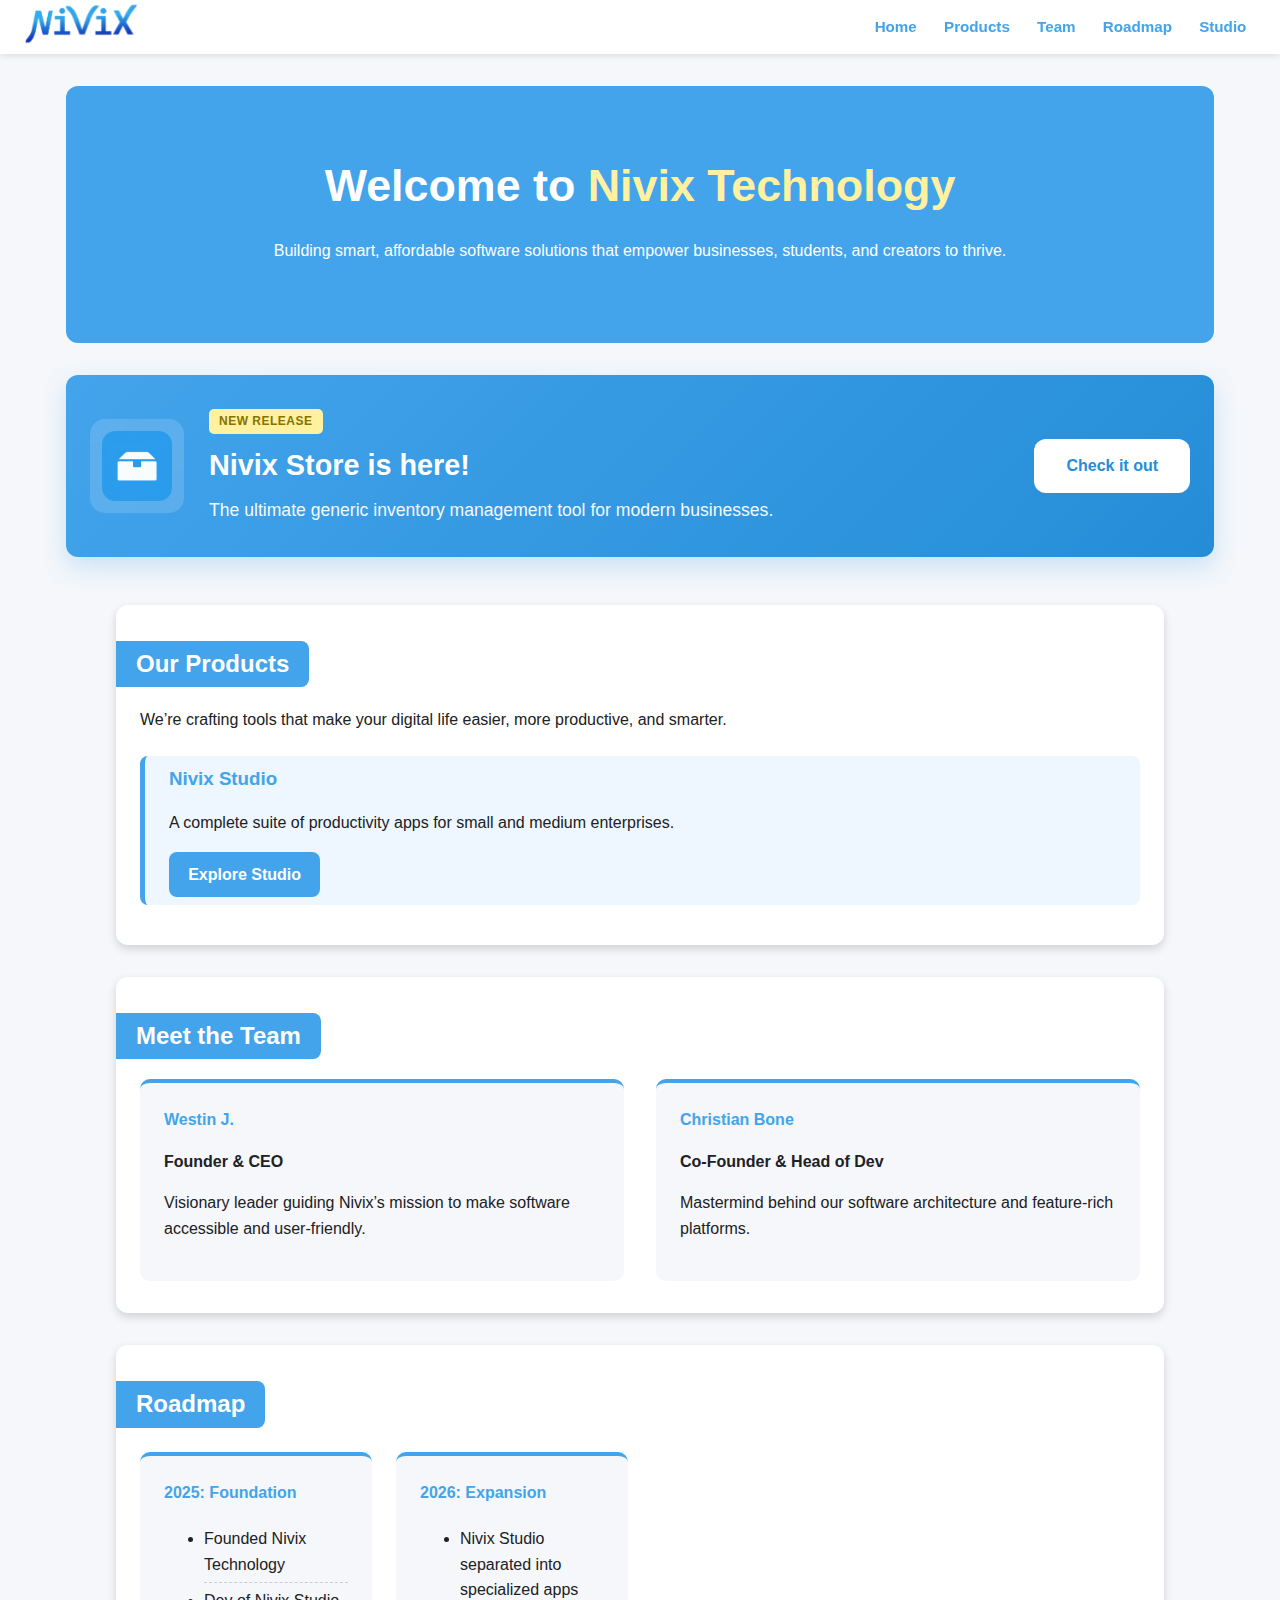
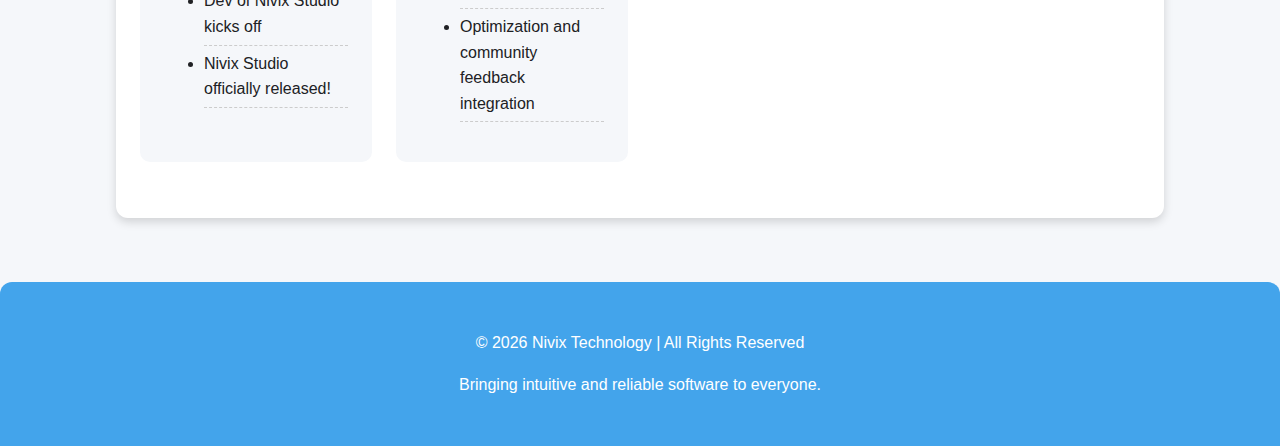
<file: index.html>
<!DOCTYPE html>
<html lang="en-us">
<head>
    <meta charset="UTF-8">
    <meta name="viewport" content="width=device-width, initial-scale=1.0">
    <meta name="description" content="Nivix Technology: Bringing affordable, intuitive, and reliable software to everyone.">
    <title>Nivix Technology</title>
    <link rel="icon" type="image/png" href="img/favicon.png?v=43">
    <link rel="stylesheet" href="src/index.css?v=51">
</head>
<body>
    <header class="header">
        <div class="logo-container">
            <img src="img/logo.png" alt="Nivix Logo" class="logo">
        </div>
        <nav class="nav">
            <a href="#home">Home</a>
            <a href="#products">Products</a>
            <a href="#team">Team</a>
            <a href="#roadmap">Roadmap</a>
            <a href="studio/index.html">Studio</a>
        </nav>
    </header>

    <main>
        <section class="hero" id="home">
            <div class="container">
                <h1>Welcome to <span class="nivixTitle">Nivix Technology</span></h1>
                <p>Building smart, affordable software solutions that empower businesses, students, and creators to thrive.</p>
            </div>
        </section>

        <section class="banner-store">
            <div class="container banner-content">
                <div class="banner-left">
                    <img src="img/apps/store.png" alt="Nivix Store Logo" class="banner-logo">
                    <div class="banner-text">
                        <span class="banner-badge">NEW RELEASE</span>
                        <h2>Nivix Store is here!</h2>
                        <p>The ultimate generic inventory management tool for modern businesses.</p>
                    </div>
                </div>
                <a href="studio/index.html#store" class="btn-banner">Check it out</a>
            </div>
        </section>

        <section id="products" class="section">
            <div class="container">
                <h2>Our Products</h2>
                <p>We’re crafting tools that make your digital life easier, more productive, and smarter.</p>
                
                <div class="info-box">
                    <h3>Nivix Studio</h3>
                    <p>A complete suite of productivity apps for small and medium enterprises.</p>
                    <a href="studio/index.html" class="btn-main">Explore Studio</a>
                </div>
            </div>
        </section>

        <section id="team" class="section">
            <div class="container">
                <h2>Meet the Team</h2>
                <div class="team-grid" style="display: grid; grid-template-columns: repeat(auto-fit, minmax(250px, 1fr)); gap: 2rem;">
                    <div class="team-member roadmap-item">
                        <h4>Westin J.</h4>
                        <p><strong>Founder & CEO</strong></p>
                        <p>Visionary leader guiding Nivix’s mission to make software accessible and user-friendly.</p>
                    </div>
                    <div class="team-member roadmap-item">
                        <h4>Christian Bone</h4>
                        <p><strong>Co-Founder & Head of Dev</strong></p>
                        <p>Mastermind behind our software architecture and feature-rich platforms.</p>
                    </div>
                </div>
            </div>
        </section>

        <section id="roadmap" class="section">
            <div class="container">
                <h2>Roadmap</h2>
                <div class="version-grid"> 
                    <div class="roadmap-item">
                        <h4>2025: Foundation</h4>
                        <ul>
                            <li>Founded Nivix Technology</li>
                            <li>Dev of Nivix Studio kicks off</li>
                            <li>Nivix Studio officially released!</li>
                        </ul>
                    </div>
                    <div class="roadmap-item">
                        <h4>2026: Expansion</h4>
                        <ul>
                            <li>Nivix Studio separated into specialized apps</li>
                            <li>Optimization and community feedback integration</li>
                        </ul>
                    </div>
                </div>
            </div>
        </section>
    </main>

    <footer class="footer">
        <div class="container">
            <p>&copy; 2026 Nivix Technology | All Rights Reserved</p>
            <p class="mission">Bringing intuitive and reliable software to everyone.</p>
        </div>
    </footer>
</body>
</html>
</file>
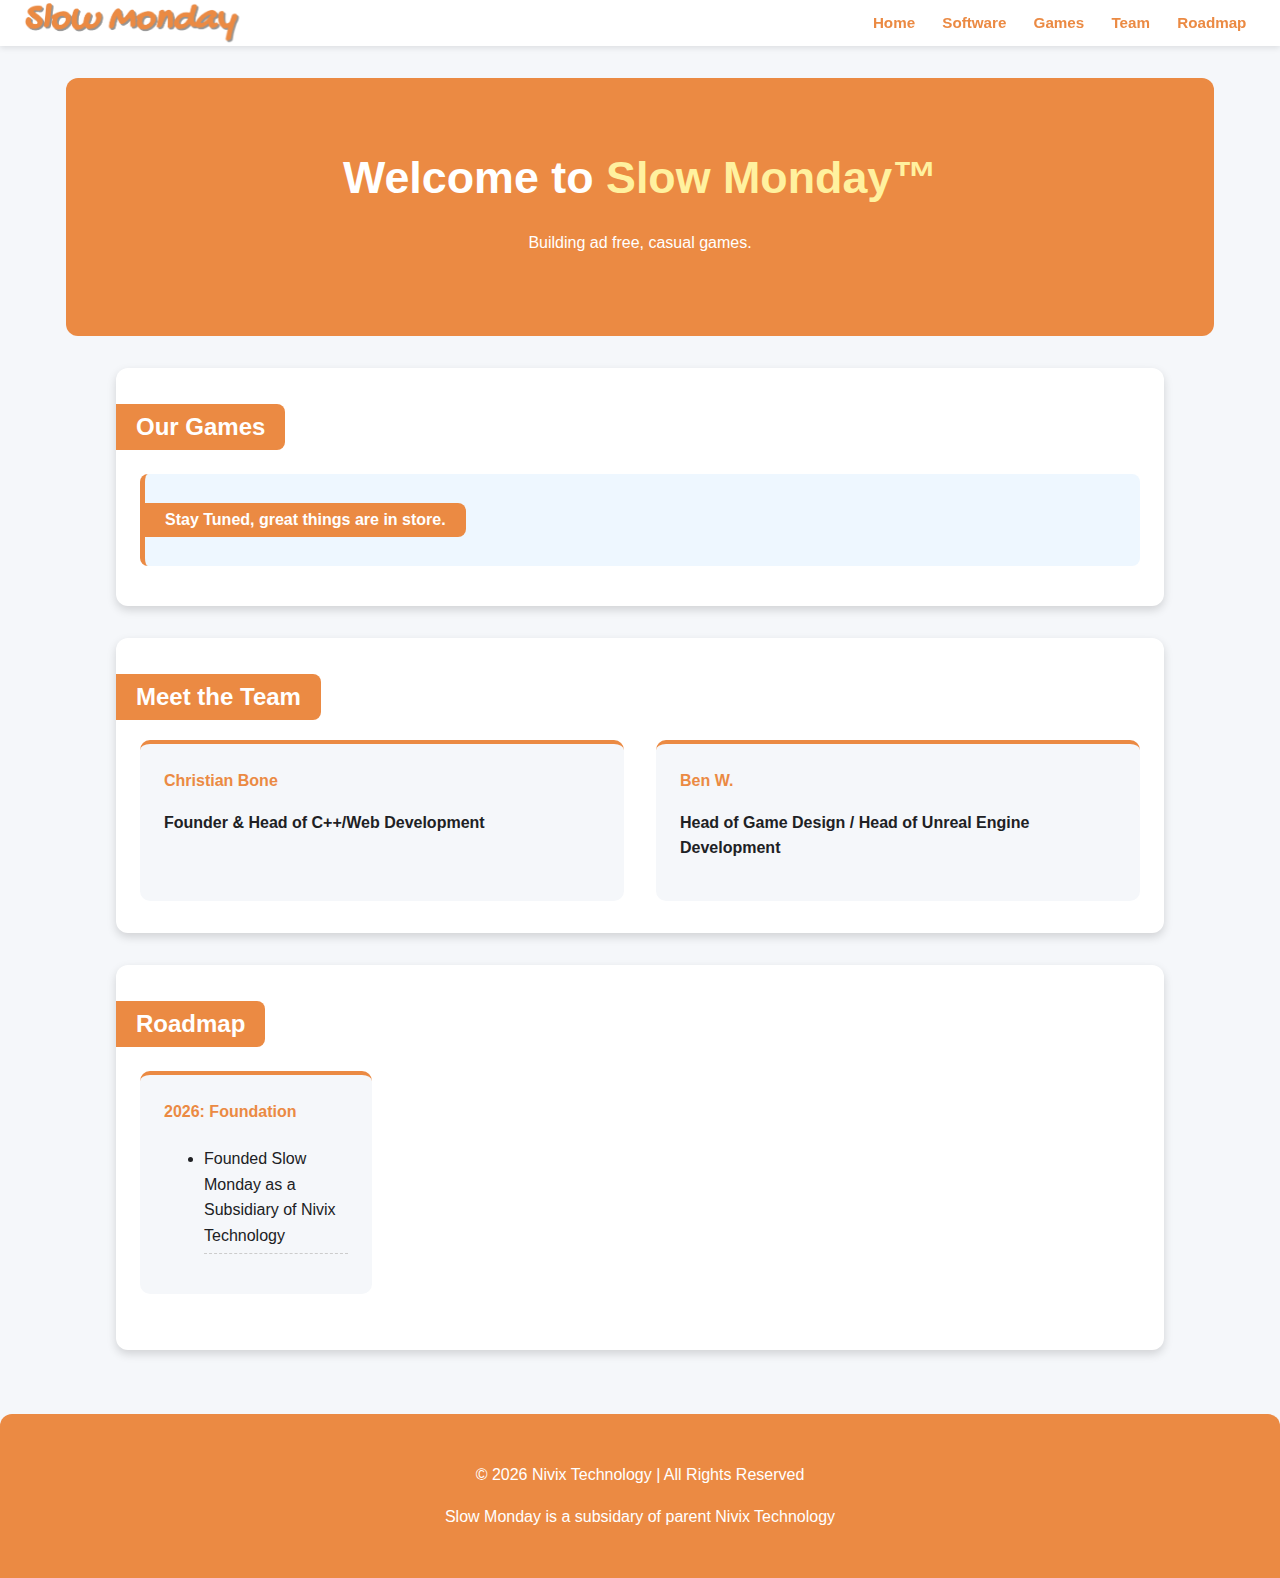
<file: slow-monday/index.html>
<!DOCTYPE html>
<html lang="en-us">
<head>
    <meta charset="UTF-8">
    <meta name="viewport" content="width=device-width, initial-scale=1.0">
    <meta name="description" content="Slow Monday: Ad-free casual games">
    <title>Slow Monday</title>
    <link rel="icon" type="image/png" href="img/favicon.png?v=43">
    <link rel="stylesheet" href="src/index.css?v=56">
</head>
<body>
    <header class="header">
        <div class="logo-container">
            <img src="img/logo.png" alt="Slow Monday Logo" class="logo">
        </div>
        <nav class="nav">
            <a href="#home">Home</a>
            <a href="../index.html">Software</a>
            <a href="#games">Games</a>
            <a href="#team">Team</a>
            <a href="#roadmap">Roadmap</a>
        </nav>
    </header>

    <main>
        <section class="hero" id="home">
            <div class="container">
                <h1>Welcome to <span class="nivixTitle">Slow Monday&trade;</span></h1>
                <p>Building ad free, casual games.</p>
            </div>
        </section>

        <section id="games" class="section">
            <div class="container">
                <h2>Our Games</h2>
                
                <div class="info-box">
                    <h4>Stay Tuned, great things are in store.</h4>
                </div>
            </div>
        </section>

        <section id="team" class="section">
            <div class="container">
                <h2>Meet the Team</h2>
                <div class="team-grid" style="display: grid; grid-template-columns: repeat(auto-fit, minmax(250px, 1fr)); gap: 2rem;">
                    <div class="team-member roadmap-item">
                        <h4>Christian Bone</h4>
                        <p><strong>Founder & Head of C++/Web Development</strong></p>
                    </div>
                    <div class="team-member roadmap-item">
                        <h4>Ben W.</h4>
                        <p><strong>Head of Game Design / Head of Unreal Engine Development</strong></p>
                    </div>
                </div>
            </div>
        </section>

        <section id="roadmap" class="section">
            <div class="container">
                <h2>Roadmap</h2>
                <div class="version-grid"> 
                    <div class="roadmap-item">
                        <h4>2026: Foundation</h4>
                        <ul>
                            <li>Founded Slow Monday as a Subsidiary of Nivix Technology</li>
                        </ul>
                    </div>
                </div>
            </div>
        </section>
    </main>

    <footer class="footer">
        <div class="container">
            <p>&copy; 2026 Nivix Technology | All Rights Reserved</p>
            <p class="mission">Slow Monday is a subsidary of parent Nivix Technology</p>
        </div>
    </footer>
</body>
</html>
</file>
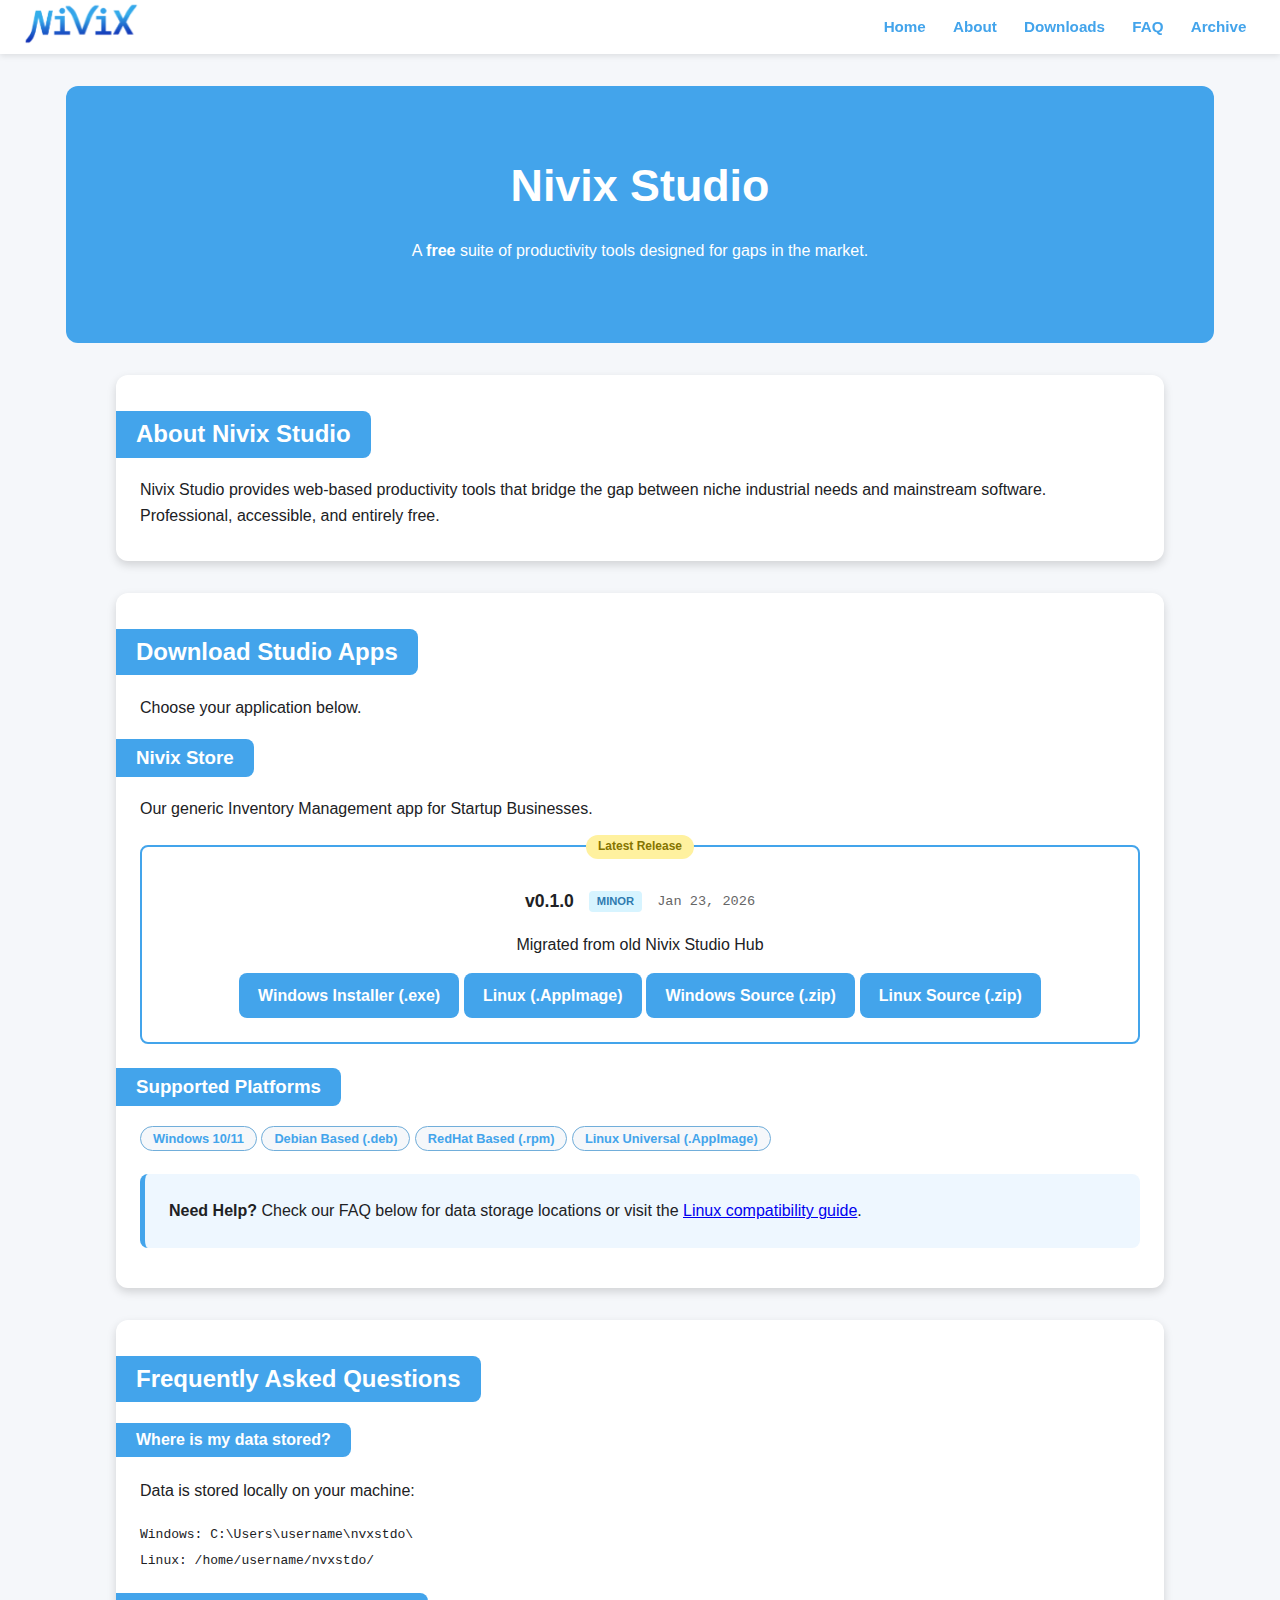
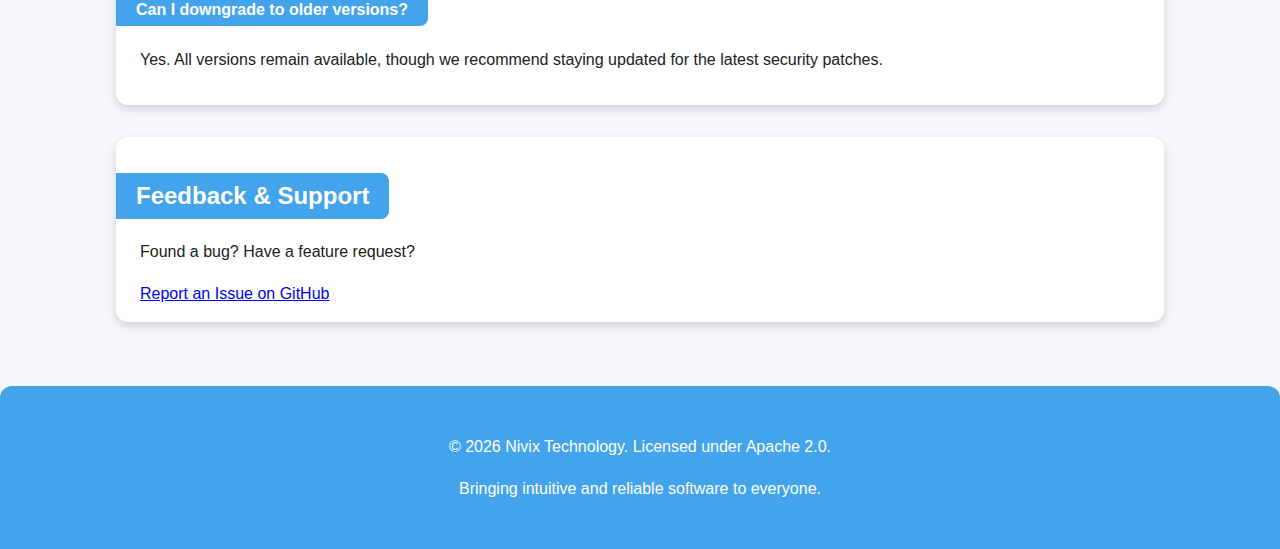
<file: studio/index.html>
<!DOCTYPE html>
<html lang="en-us">
<head>
    <meta charset="UTF-8">
    <meta name="viewport" content="width=device-width, initial-scale=1.0">
    <meta name="description" content="Nivix Studio: Free, specialized productivity apps for modern industries.">
    <title>Nivix Studio | Productivity Apps</title>
    <link rel="icon" type="image/png" href="../img/favicon.png?v=43">
    <link rel="stylesheet" href="../src/index.css?v=50">
</head>
<body>
    <header class="header">
        <div class="logo-container">
            <img src="../img/logo.png" alt="Nivix Logo" class="logo">
        </div>
        <nav class="nav">
            <a href="../index.html">Home</a>
            <a href="#about">About</a>
            <a href="#download">Downloads</a>
            <a href="#faq">FAQ</a>
            <a href="discontinued.html">Archive</a>
        </nav>
    </header>
    
    <main>
        <section class="hero">
            <div class="container">
                <h1>Nivix Studio</h1>
                <p class="subtitle">A <strong>free</strong> suite of productivity tools designed for gaps in the market.</p>
            </div>
        </section>
        
        <section id="about" class="section">
            <div class="container">
                <h2>About Nivix Studio</h2>
                <p>Nivix Studio provides web-based productivity tools that bridge the gap between niche industrial needs and mainstream software. Professional, accessible, and entirely free.</p>
            </div>
        </section>
        
        <section id="download" class="section bg-light">
            <div class="container">
                <h2>Download Studio Apps</h2>
                <p>Choose your application below.</p>
                
                <div class="app-download-group" id="store">
                    <h3>Nivix Store</h3>
                    <p>Our generic Inventory Management app for Startup Businesses.</p>
                    
                    <div class="version-grid">
                        
                        <div class="version-card latest">
                            <div class="badge">Latest Release</div>
                            <div class="version-meta">
                                <span class="v-num">v0.1.0</span>
                                <span class="v-type type-minor">Minor</span>
                                <span class="v-date">Jan 23, 2026</span>
                            </div>
                            <p>Migrated from old Nivix Studio Hub</p>
                            <div class="download-actions">
                                <a href="https://cdn.nivixtech.com/studio/release/store/Store-0.1.0-Setup.exe" class="btn-main">Windows Installer (.exe)</a>
                                <a href="https://cdn.nivixtech.com/studio/release/store/Store-0.1.0.AppImage" class="btn-main">Linux (.AppImage)</a>
                                <a href="https://cdn.nivixtech.com/studio/release/store/0.1.0 Windows Source.zip" class="btn-main">Windows Source (.zip)</a>
                                <a href="https://cdn.nivixtech.com/studio/release/store/0.1.0 Linux Source.zip" class="btn-main">Linux Source (.zip)</a>
                            </div>
                        </div>
                        
                    </div>
                </div>
                
                <div class="os-support">
                    <h3>Supported Platforms</h3>
                    <div class="os-tags">
                        <span class="tag">Windows 10/11</span>
                        <span class="tag">Debian Based (.deb)</span>
                        <span class="tag">RedHat Based (.rpm)</span>
                        <span class="tag">Linux Universal (.AppImage)</span>
                    </div>
                </div>
                
                <div class="info-box">
                    <p><strong>Need Help?</strong> Check our FAQ below for data storage locations or visit the <a href="https://www.google.com/search?q=which+Linux+distros+use+deb+and+which+ones+use+rpm&oq=which+Linux+distros+use+deb+and+which+ones+use+rpm" target="_blank">Linux compatibility guide</a>.</p>
                </div>
            </div>
        </section>
        
        <section id="faq" class="section">
            <div class="container">
                <h2>Frequently Asked Questions</h2>
                <div class="faq-item">
                    <h4>Where is my data stored?</h4>
                    <p>Data is stored locally on your machine:</p>
                    <code>Windows: C:\Users\username\nvxstdo\</code><br>
                    <code>Linux: /home/username/nvxstdo/</code>
                </div>
                <div class="faq-item">
                    <h4>Can I downgrade to older versions?</h4>
                    <p>Yes. All versions remain available, though we recommend staying updated for the latest security patches.</p>
                </div>
            </div>
        </section>
        
        <section id="feedback" class="section bg-dark text-white">
            <div class="container">
                <h2>Feedback & Support</h2>
                <p>Found a bug? Have a feature request?</p>
                <a href="https://www.github.com/squeakyllama1/nivix-studio-dev/issues" class="btn-github">Report an Issue on GitHub</a>
            </div>
        </section>
    </main>
    
    <footer class="footer">
        <div class="container">
            <p>&copy; 2026 Nivix Technology. Licensed under Apache 2.0.</p>
            <p class="mission">Bringing intuitive and reliable software to everyone.</p>
        </div>
    </footer>
</body>
</html>
</file>
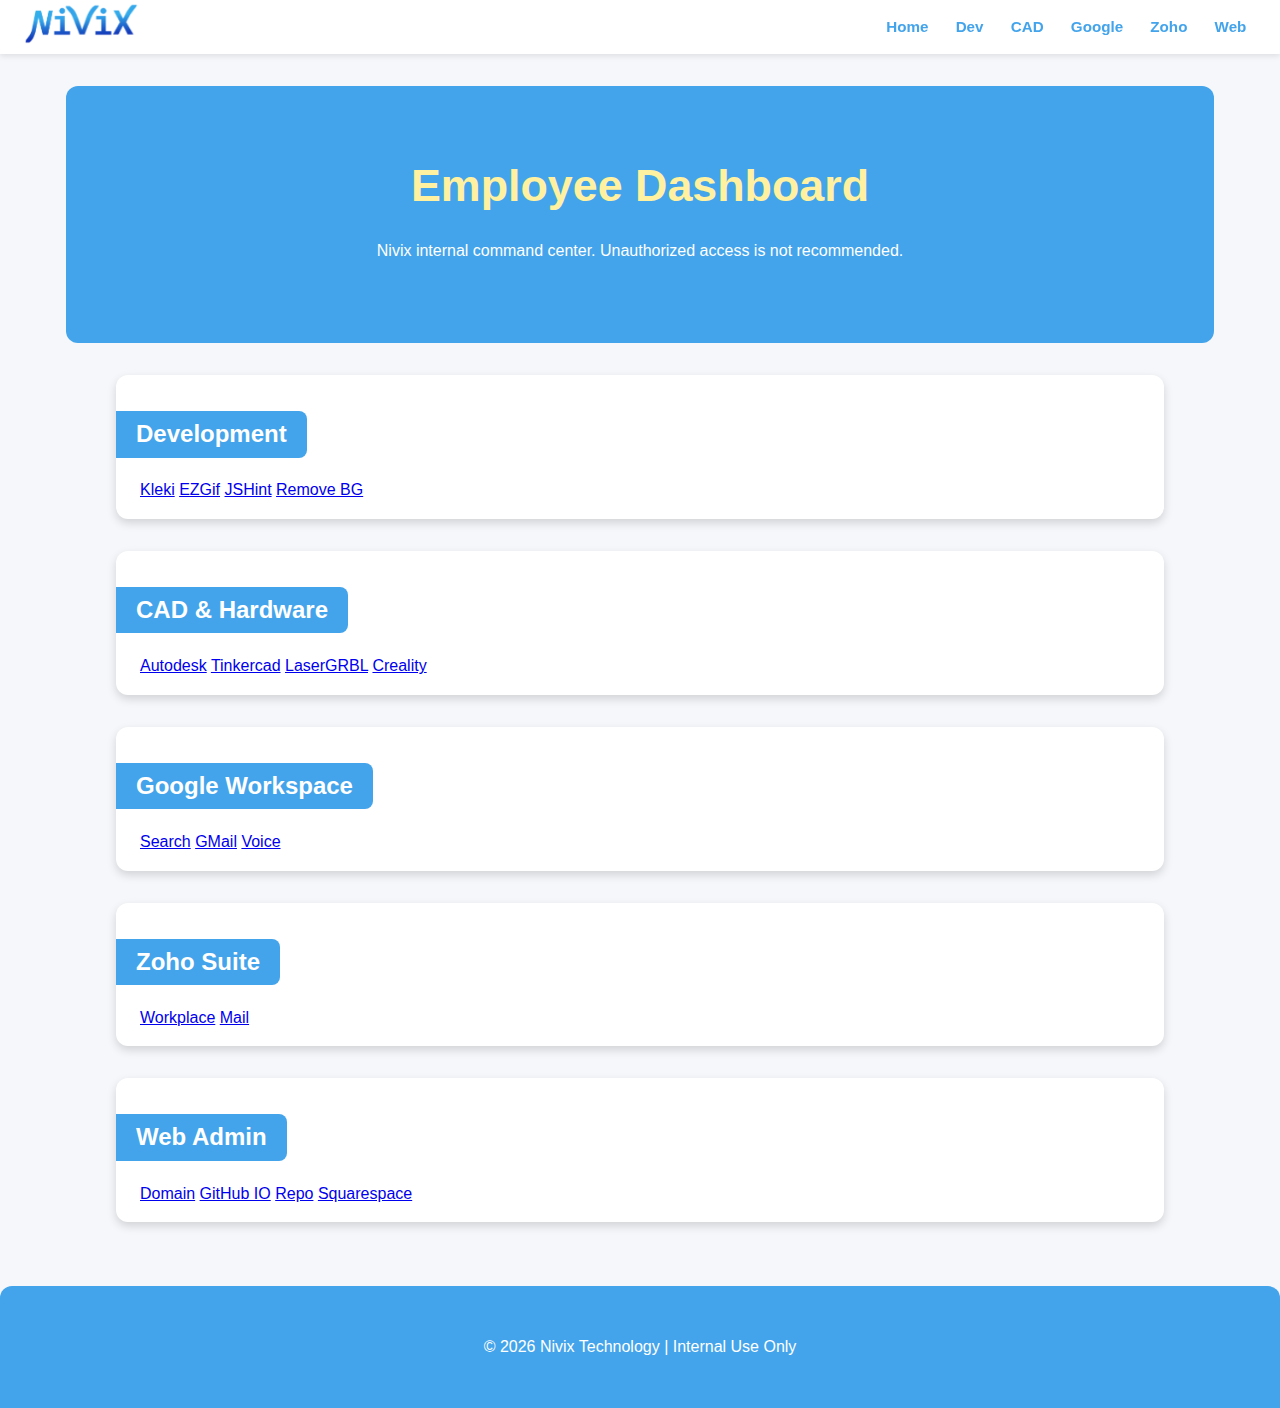
<file: dashboard.html>
<!DOCTYPE html>
<html lang="en-us">
<head>
    <meta charset="UTF-8">
    <meta name="viewport" content="width=device-width, initial-scale=1.0">
    <meta name="description" content="Employee Dashboard for Nivix Technology">
    <title>Employee Dashboard | Nivix Tech</title>
    <link rel="icon" type="image/png" href="img/favicon.png?v=43">
    <link rel="stylesheet" href="src/index.css?v=55">
</head>
<body>
    <header class="header">
        <div class="logo-container">
            <img src="img/logo.png" alt="Nivix Logo" class="logo">
        </div>
        <nav class="nav">
            <a href="index.html">Home</a>
            <a href="#development">Dev</a>
            <a href="#cad">CAD</a>
            <a href="#google">Google</a>
            <a href="#zoho">Zoho</a>
            <a href="#website">Web</a>
        </nav>
    </header>

    <main>
        <section class="hero" id="home">
            <div class="container">
                <h1><span class="nivixTitle">Employee Dashboard</span></h1>
                <p>Nivix internal command center. Unauthorized access is not recommended.</p>
            </div>
        </section>
        
        <div class="dashboard-grid container">
            
            <section id="development" class="section">
                <h2>Development</h2>
                <div class="link-grid">
                    <a href="https://www.kleki.com" target="_blank">Kleki</a>
                    <a href="https://www.ezgif.com" target="_blank">EZGif</a>
                    <a href="https://www.jshint.com" target="_blank">JSHint</a>
                    <a href="https://www.remove.bg" target="_blank">Remove BG</a>
                </div>
            </section>

            <section id="cad" class="section">
                <h2>CAD & Hardware</h2>
                <div class="link-grid">
                    <a href="https://www.autodesk.com" target="_blank">Autodesk</a>
                    <a href="https://www.tinkercad.com" target="_blank">Tinkercad</a>
                    <a href="https://www.lasergrbl.com" target="_blank">LaserGRBL</a>
                    <a href="https://store.creality.com" target="_blank">Creality</a>
                </div>
            </section>
            
            <section id="google" class="section">
                <h2>Google Workspace</h2>
                <div class="link-grid">
                    <a href="https://www.google.com" target="_blank">Search</a>
                    <a href="https://mail.google.com" target="_blank">GMail</a>
                    <a href="https://voice.google.com" target="_blank">Voice</a>
                </div>
            </section>

            <section id="zoho" class="section">
                <h2>Zoho Suite</h2>
                <div class="link-grid">
                    <a href="https://www.zoho.com/workplace" target="_blank">Workplace</a>
                    <a href="https://www.zoho.com/mail" target="_blank">Mail</a>
                </div>
            </section>

            <section id="website" class="section">
                <h2>Web Admin</h2>
                <div class="link-grid">
                    <a href="https://www.nivixtech.com" target="_blank">Domain</a>
                    <a href="https://squeakyllama1.github.io/nivixtech/" target="_blank">GitHub IO</a>
                    <a href="https://www.github.com/squeakyllama1/nivixtech/" target="_blank">Repo</a>
                    <a href="https://domains.squarespace.com" target="_blank">Squarespace</a>
                </div>
            </section>
        </div>
    </main>

    <footer class="footer">
        <p>&copy; 2026 Nivix Technology | Internal Use Only</p>
    </footer>
</body>
</html>
</file>
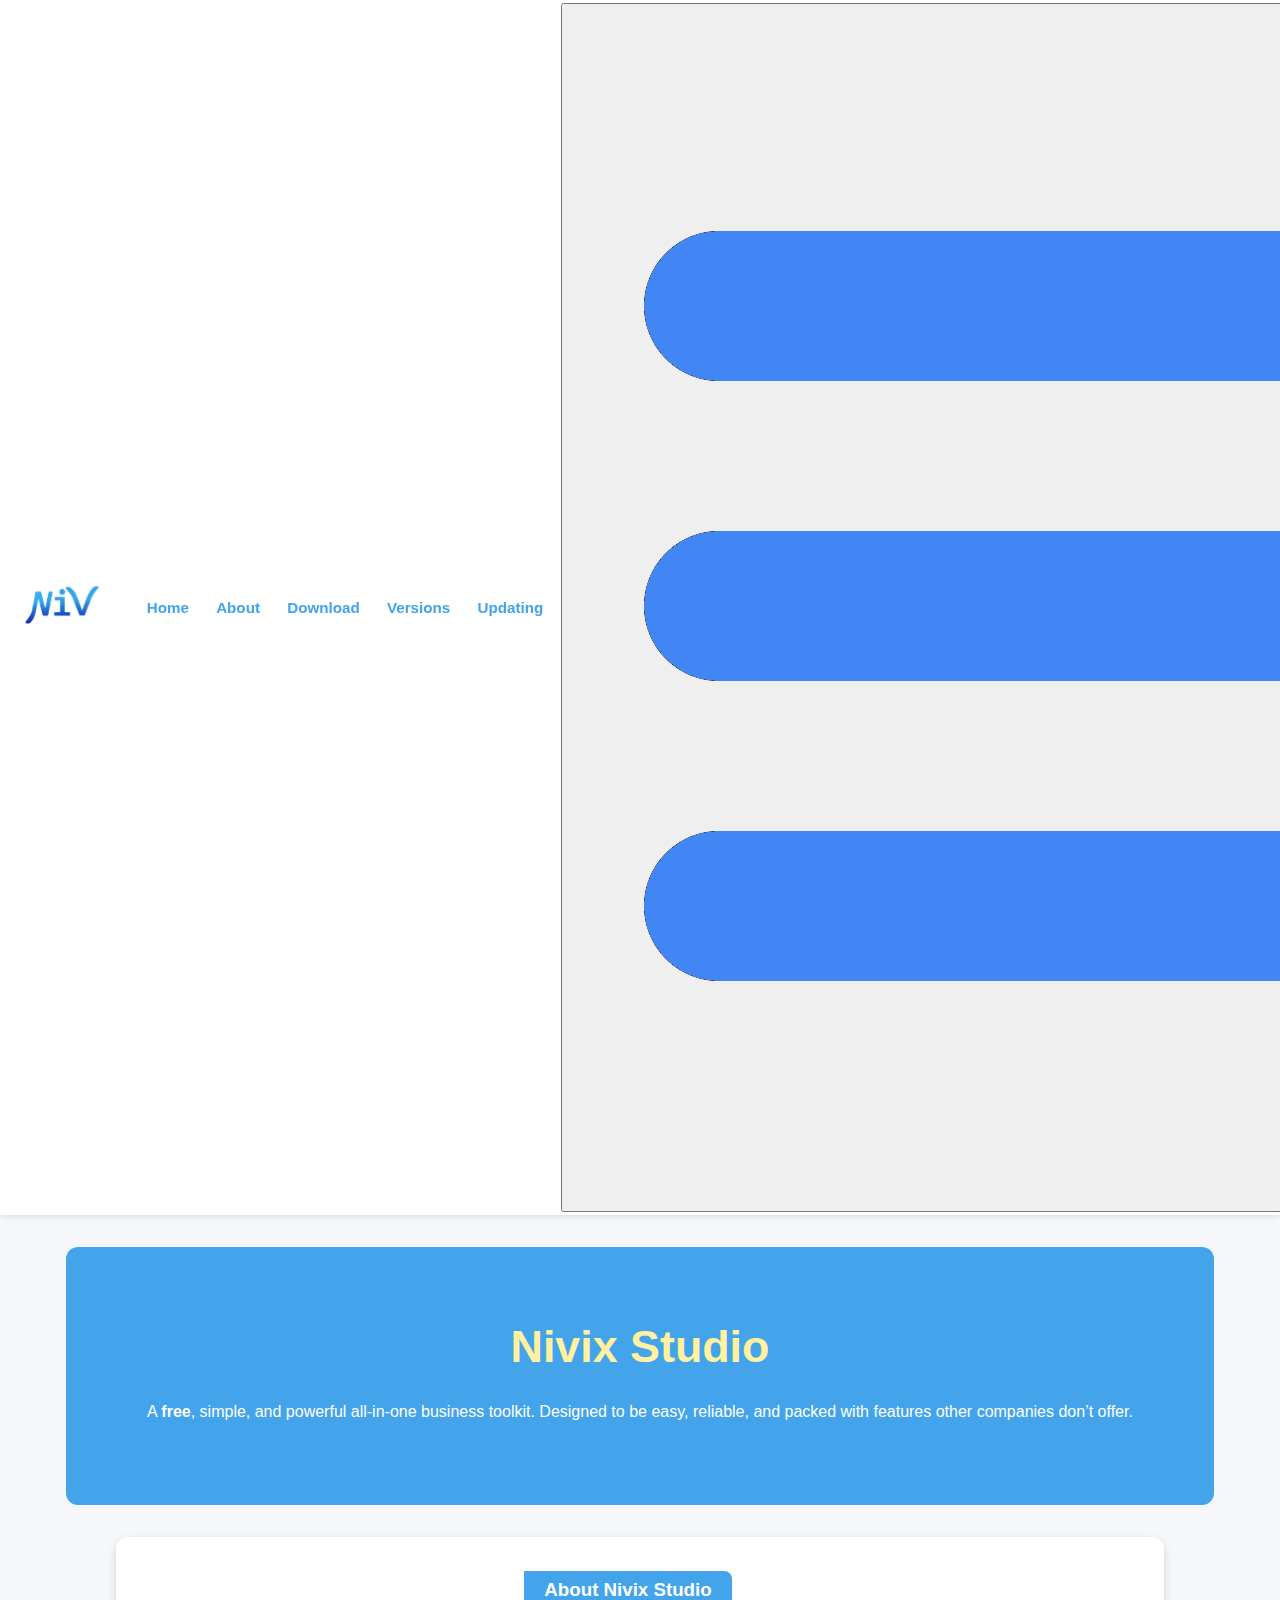
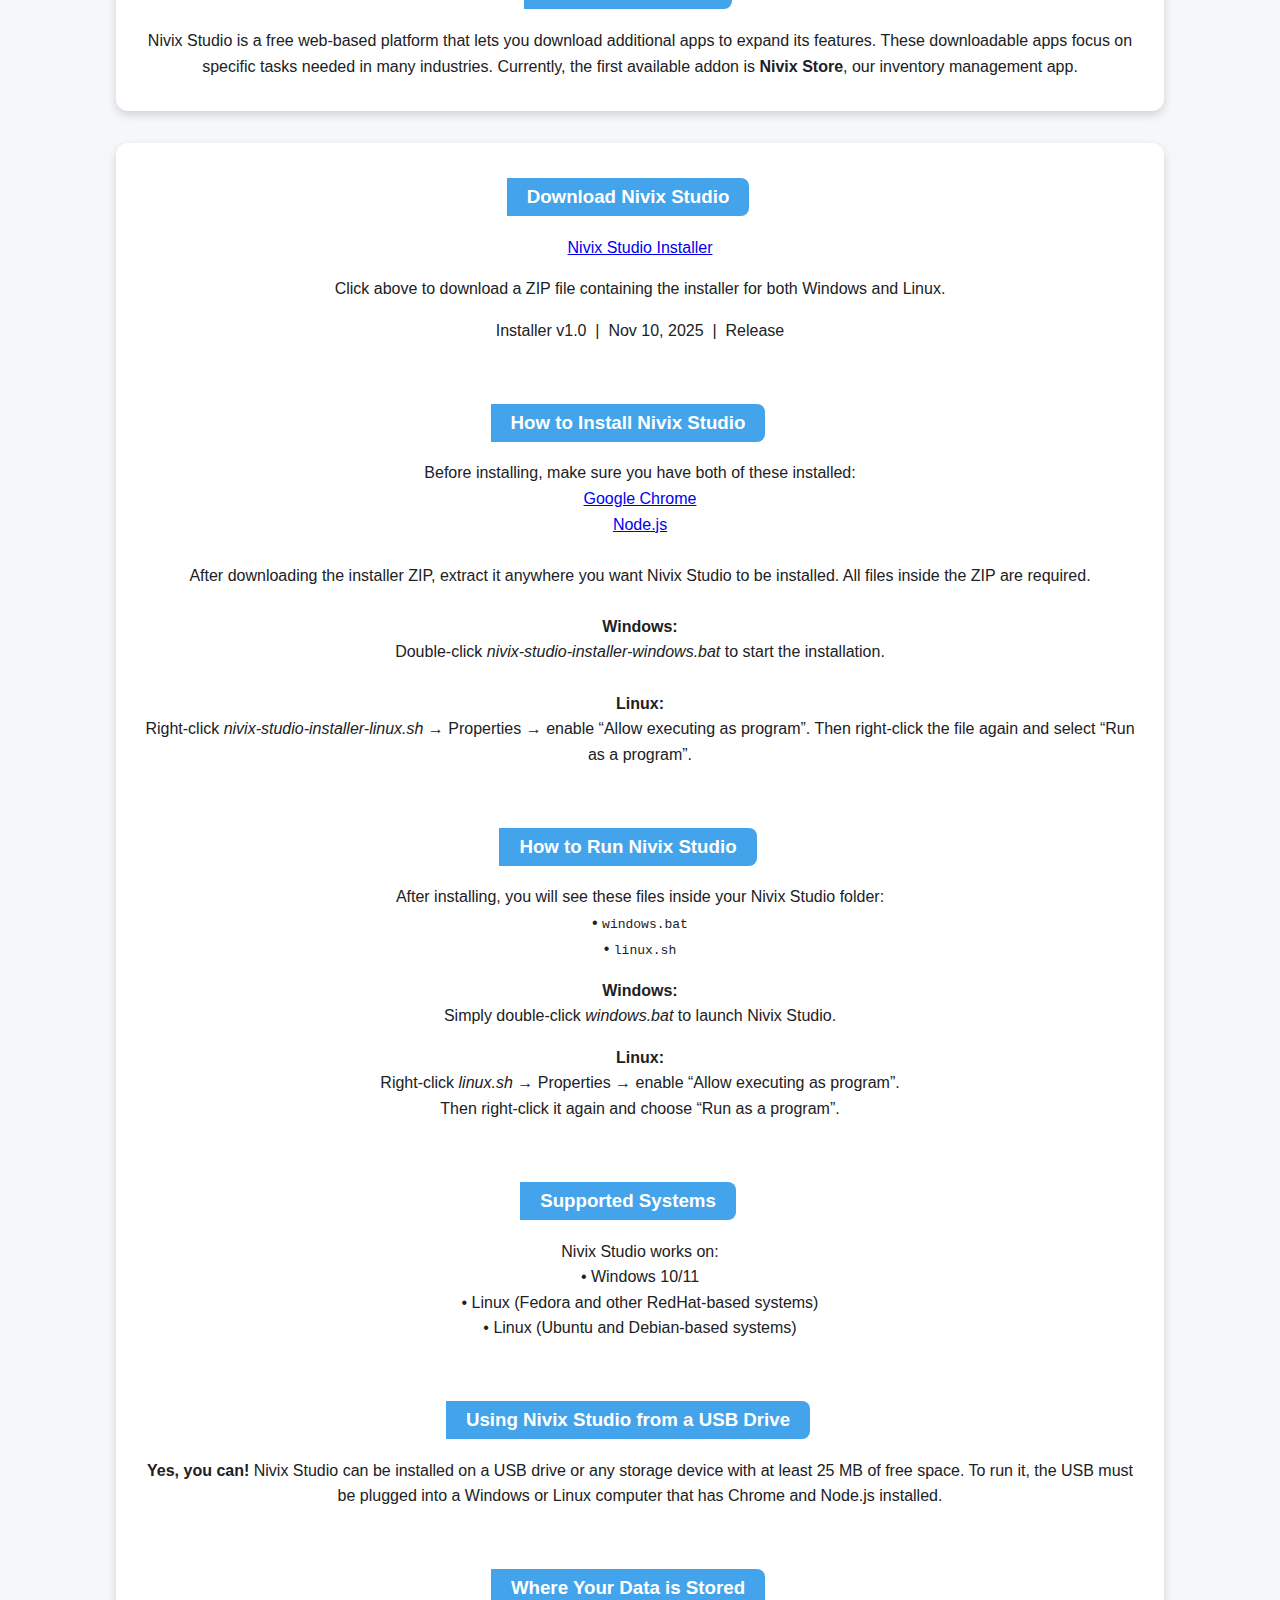
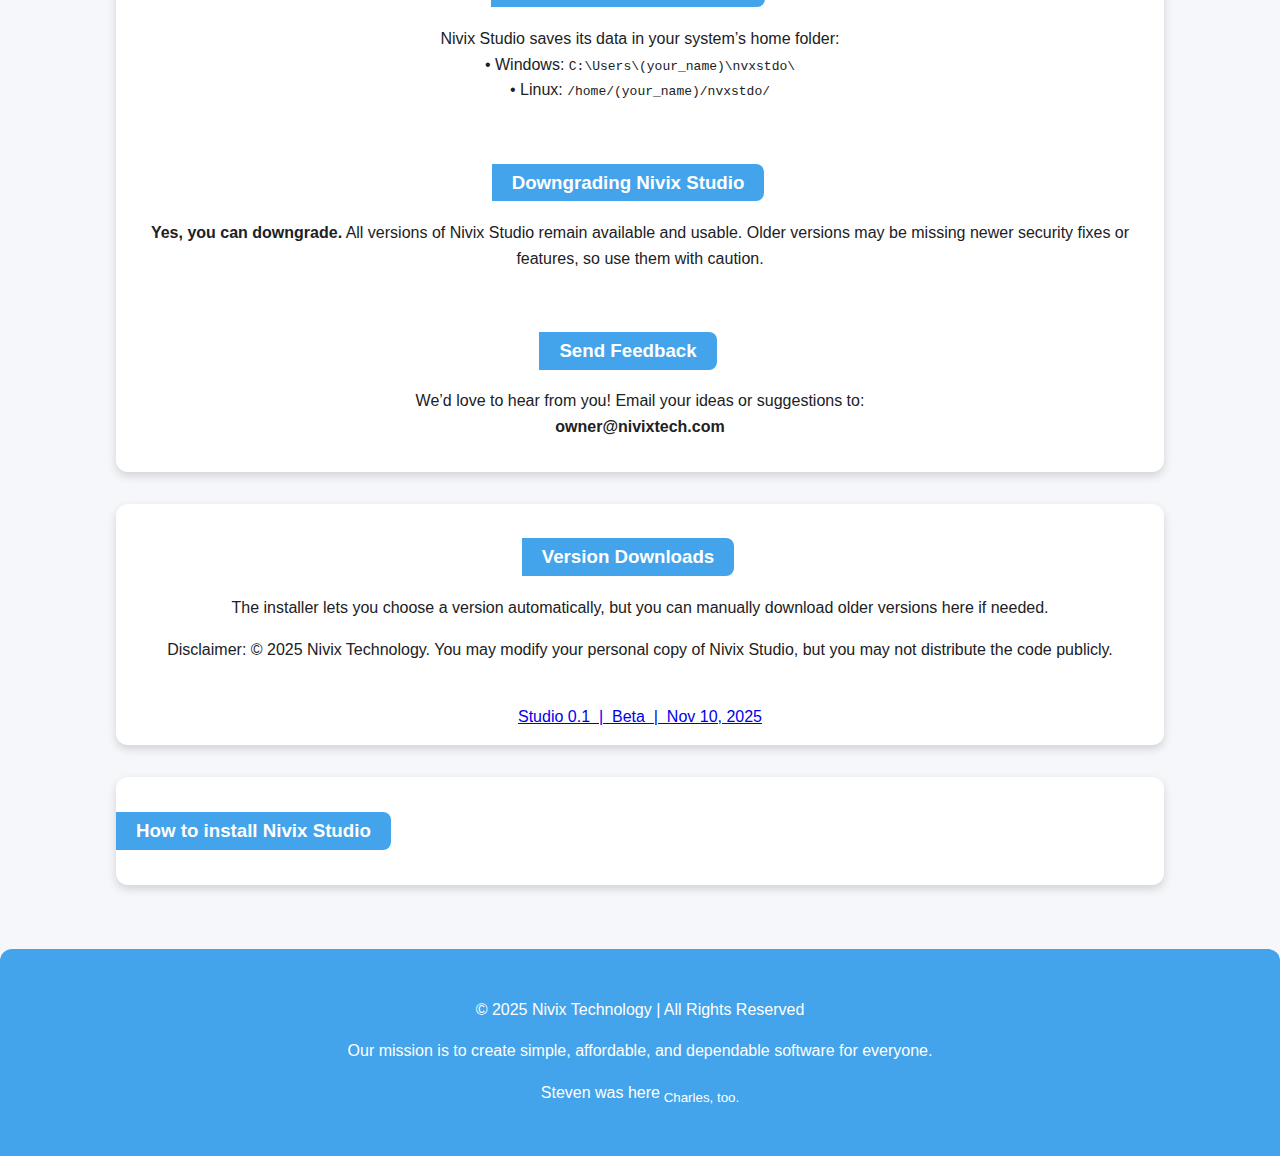
<file: studio.html>
<!DOCTYPE html>
<html lang="en-us">
<head>
    <meta charset="UTF-8">
    <meta name="viewport" content="width=device-width, initial-scale=1, maximum-scale=1, user-scalable=no">
    <title>Nivix Studio</title>
    <link rel="icon" type="image/png" href="img/favicon.png?v=42">
    <link rel="stylesheet" href="src/index.css?v=42">
</head>
<body>
    
    <div id="navpanel">
        <center id="navPanelContent"></center>
    </div>
    
    <header class="header">
        <div class="logo-container">
            <img src="img/logo.gif" alt="Nivix Logo" class="logo">
        </div>
        <nav class="nav">
            <a href="#home">Home</a>
            <a href="#about">About</a>
            <a href="#download">Download</a>
            <a href="#versions">Versions</a>
            <a href="#update">Updating</a>
            <button id="hamburger"><img src="img/menu.png" id="navpanelimg"></button>
        </nav>
    </header>
    
    <section class="hero" id="home">
        <h1><span class="nivixTitle">Nivix Studio</span></h1>
        <p>A <strong>free</strong>, simple, and powerful all-in-one business toolkit. Designed to be easy, reliable, and packed with features other companies don’t offer.</p>
    </section>
    
    <section class="section" id="about">
        <center>
            <h3>About Nivix Studio</h3>
            <p>Nivix Studio is a free web-based platform that lets you download additional apps to expand its features. These downloadable apps focus on specific tasks needed in many industries. Currently, the first available addon is <strong>Nivix Store</strong>, our inventory management app.</p>
        </center>
    </section>
    
    <section class="section" id="download">
        <center>
            <h3>Download Nivix Studio</h3>
            <a href="https://www.nivixtech.com/studio/app/Nivix Studio Installer.zip">Nivix Studio Installer</a>
            <p>Click above to download a ZIP file containing the installer for both Windows and Linux.</p>
            <p>Installer v1.0 &nbsp;|&nbsp; Nov 10, 2025 &nbsp;|&nbsp; Release</p>
            <br>
            
            <h3>How to Install Nivix Studio</h3>
            <p>
                Before installing, make sure you have both of these installed:<br>
                <a href="https://chrome.google.com/">Google Chrome</a><br>
                <a href="https://nodejs.org/en/download">Node.js</a><br><br>
                
                After downloading the installer ZIP, extract it anywhere you want Nivix Studio to be installed. All files inside the ZIP are required.
                
                <br><br><strong>Windows:</strong><br>
                Double-click <em>nivix-studio-installer-windows.bat</em> to start the installation.
                
                <br><br><strong>Linux:</strong><br>
                Right-click <em>nivix-studio-installer-linux.sh</em> → Properties → enable “Allow executing as program”.  
                Then right-click the file again and select “Run as a program”.
            </p>
            <br>
            <h3>How to Run Nivix Studio</h3>
            <p>
                After installing, you will see these files inside your Nivix Studio folder:<br>
                &bull; <code>windows.bat</code><br>
                &bull; <code>linux.sh</code>
            </p>
            
            <p>
                <strong>Windows:</strong><br>
                Simply double-click <em>windows.bat</em> to launch Nivix Studio.
            </p>
            
            <p>
                <strong>Linux:</strong><br>
                Right-click <em>linux.sh</em> → Properties → enable “Allow executing as program”.<br>
                Then right-click it again and choose “Run as a program”.
            </p>
            <br>
            
            <h3>Supported Systems</h3>
            <p>Nivix Studio works on:<br>
                &bull; Windows 10/11<br>
                &bull; Linux (Fedora and other RedHat-based systems)<br>
                &bull; Linux (Ubuntu and Debian-based systems)
            </p>
            <br>
            
            <h3>Using Nivix Studio from a USB Drive</h3>
            <p><strong>Yes, you can!</strong> Nivix Studio can be installed on a USB drive or any storage device with at least 25 MB of free space.  
                To run it, the USB must be plugged into a Windows or Linux computer that has Chrome and Node.js installed.</p>
                <br>
                
                <h3>Where Your Data is Stored</h3>
                <p>Nivix Studio saves its data in your system’s home folder:<br>
                    &bull; Windows: <code>C:\Users\(your_name)\nvxstdo\</code><br>
                    &bull; Linux: <code>/home/(your_name)/nvxstdo/</code>
                </p>
                <br>
                
                <h3>Downgrading Nivix Studio</h3>
                <p><strong>Yes, you can downgrade.</strong> All versions of Nivix Studio remain available and usable.  
                    Older versions may be missing newer security fixes or features, so use them with caution.</p>
                    <br>
                    
                    <h3>Send Feedback</h3>
                    <p>We’d love to hear from you!  
                        Email your ideas or suggestions to: <br><strong>owner@nivixtech.com</strong></p>
                    </center>
                </section>
                
                <section class="section" id="versions">
                    <center>
                        <h3>Version Downloads</h3>
                        <p>The installer lets you choose a version automatically, but you can manually download older versions here if needed.</p>
                        <p>Disclaimer: &copy; 2025 Nivix Technology. You may modify your personal copy of Nivix Studio, but you may not distribute the code publicly.</p>
                        <br>
                        <a href="https://www.nivixtech.com/studio/app/studio-0.1.zip">Studio 0.1 &nbsp;|&nbsp; Beta &nbsp;|&nbsp; Nov 10, 2025</a>
                    </center>
                </section>
                
                <section class="section" id="update">
                    <h3>How to install Nivix Studio</h3>
                </section>
                
                <footer class="footer">
                    <p>&copy; 2025 Nivix Technology | All Rights Reserved</p>
                    <p>Our mission is to create simple, affordable, and dependable software for everyone.</p>
                    <p style="color: var(--primary);">Steven was here<sub> Charles, too.</sub></p>
                </footer>
                
                <script src="src/index.js?v=42"></script>
            </body>
            </html>
</file>
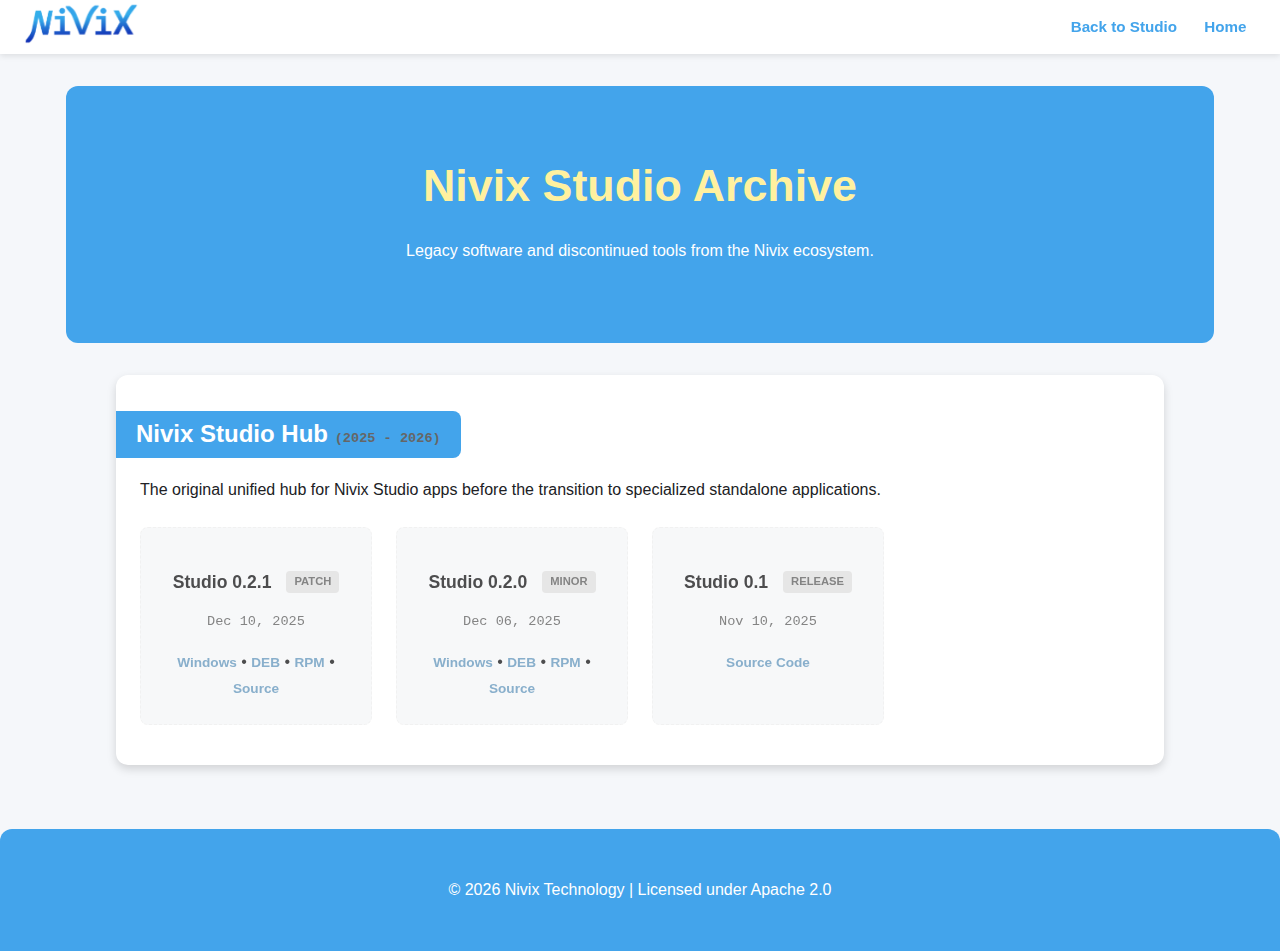
<file: studio/discontinued.html>
<!DOCTYPE html>
<html lang="en-us">
<head>
    <meta charset="UTF-8">
    <meta name="viewport" content="width=device-width, initial-scale=1.0">
    <title>Nivix Studio | Archive</title>
    <link rel="icon" type="image/png" href="../img/favicon.png?v=43">
    <link rel="stylesheet" href="../src/index.css?v=55">
</head>
<body>
    <header class="header">
        <div class="logo-container">
            <img src="../img/logo.png" alt="Nivix Logo" class="logo">
        </div>
        <nav class="nav">
            <a href="index.html">Back to Studio</a>
            <a href="../index.html">Home</a>
        </nav>
    </header>
    
    <main>
        <section class="hero">
            <div class="container">
                <h1><span class="nivixTitle">Nivix Studio Archive</span></h1>
                <p>Legacy software and discontinued tools from the Nivix ecosystem.</p>
            </div>
        </section>
        
        <section class="section">
            <div class="container">
                <h2>Nivix Studio Hub <span class="v-date">(2025 - 2026)</span></h2>
                <p>The original unified hub for Nivix Studio apps before the transition to specialized standalone applications.</p>
                
                <div class="version-grid">
                    <div class="version-card discontinued">
                        <div class="version-meta">
                            <span class="v-num">Studio 0.2.1</span>
                            <span class="v-type type-patch">Patch</span>
                            <span class="v-date">Dec 10, 2025</span>
                        </div>
                        <div class="historical-links">
                            <a href="https://www.nivixtech.com/studio/app/studio_0.2.1_win64.exe">Windows</a> • 
                            <a href="https://www.nivixtech.com/studio/app/studio_0.2.1_debian64.deb">DEB</a> • 
                            <a href="https://www.nivixtech.com/studio/app/studio_0.2.1_redhat64.rpm">RPM</a> • 
                            <a href="https://www.nivixtech.com/studio/app/studio_0.2.1_source.zip">Source</a>
                        </div>
                    </div>

                    <div class="version-card discontinued">
                        <div class="version-meta">
                            <span class="v-num">Studio 0.2.0</span>
                            <span class="v-type type-minor">Minor</span>
                            <span class="v-date">Dec 06, 2025</span>
                        </div>
                        <div class="historical-links">
                            <a href="https://www.nivixtech.com/studio/app/studio_0.2.0_win64.exe">Windows</a> • 
                            <a href="https://www.nivixtech.com/studio/app/studio_0.2.0_debian64.deb">DEB</a> • 
                            <a href="https://www.nivixtech.com/studio/app/studio_0.2.0_redhat64.rpm">RPM</a> • 
                            <a href="https://www.nivixtech.com/studio/app/studio_0.2.0_source.zip">Source</a>
                        </div>
                    </div>

                    <div class="version-card discontinued">
                        <div class="version-meta">
                            <span class="v-num">Studio 0.1</span>
                            <span class="v-type type-major">Release</span>
                            <span class="v-date">Nov 10, 2025</span>
                        </div>
                        <div class="historical-links">
                            <a href="https://www.nivixtech.com/studio/app/studio-0.1.zip">Source Code</a>
                        </div>
                    </div>
                </div>
            </div>
        </section>
    </main>
    
    <footer class="footer">
        <p>&copy; 2026 Nivix Technology | Licensed under Apache 2.0</p>
    </footer>
</body>
</html>
</file>
<file: src/index.css>
:root {
    /* Brand Core */
    --brand-color: #43a4eb;
    --brand-light: #71aeda;
    --brand-dark: #258dd8;
    --accent-gold: #fff19f;
    
    /* Functional UI */
    --bg-main: #f5f7fa;
    --bg-card: #ffffff;
    --text-main: #202124;
    --text-muted: #666666;
    --border-color: #eeeeee;
    
    /* Global Styles */
    --radius: 12px;
    --shadow: 0 4px 10px rgba(0, 0, 0, 0.15);
    --speed: 0.3s ease;
}

@keyframes fadeInPage {
    from { opacity: 0; transform: translateY(10px); }
    to { opacity: 1; transform: translateY(0); }
}

html { scroll-behavior: smooth; }

body {
    font-family: 'Roboto', Helvetica, sans-serif;
    background: var(--bg-main);
    color: var(--text-main);
    line-height: 1.6;
    margin: 0;
    animation: fadeInPage 0.8s ease-out forwards;
}

/* Global Reset & Scrollbar */
:focus { outline: none; border: 2px solid var(--brand-dark); }
::-webkit-scrollbar { width: 7px; height: 5px; }
::-webkit-scrollbar-track { background: #ccc; }
::-webkit-scrollbar-thumb { background: var(--brand-light); }
::-webkit-scrollbar-thumb:hover { background: var(--brand-dark); }

/* Header & Nav */
.header {
    display: flex;
    justify-content: space-between;
    align-items: center;
    background: var(--bg-card);
    padding: 0.2rem 1.5rem;
    position: sticky;
    top: 0;
    z-index: 1000;
    box-shadow: 0 2px 6px rgba(0,0,0,0.1);
    backdrop-filter: blur(10px);
}

.logo {
    height: 2.5rem;
    transition: transform var(--speed);
    backface-visibility: hidden;
}

.logo:hover { transform: rotate(-1.5deg) scale(1.02); }

.nav { display: flex; gap: 0.5rem; align-items: center; }

.nav a {
    color: var(--brand-color);
    text-decoration: none;
    font-weight: 600;
    padding: 0.3rem 0.6rem;
    font-size: 0.95rem;
    border-radius: 8px;
    transition: all var(--speed);
}

.nav a:hover {
    background: var(--brand-light);
    color: white;
}

/* Layout Containers */
.section, .hero { scroll-margin-top: 4.5rem; }

.hero {
    text-align: center;
    padding: 4rem 1.5rem;
    background: var(--brand-color);
    color: white;
    border-radius: var(--radius);
    margin: 2rem auto;
    max-width: 1100px;
}

.hero h1 { font-size: 2.8rem; margin: 0; }
.hero .nivixTitle { color: var(--accent-gold); }

.banner-store {
    background: linear-gradient(135deg, var(--brand-color) 0%, var(--brand-dark) 100%);
    color: white;
    padding: 2rem 1.5rem;
    margin: 1rem auto 3rem auto;
    max-width: 1100px;
    border-radius: var(--radius);
    box-shadow: 0 10px 25px rgba(67, 164, 235, 0.25);
}

.banner-content {
    display: flex;
    justify-content: space-between;
    align-items: center;
    gap: 20px;
    flex-wrap: wrap;
}

.banner-left {
    display: flex;
    align-items: center;
    gap: 25px;
}

.banner-logo {
    height: 70px;
    width: auto;
    background: rgba(255, 255, 255, 0.15);
    padding: 12px;
    border-radius: 15px;
    backdrop-filter: blur(5px);
}

.banner-text h2 {
    background: transparent;
    margin: 0;
    padding: 0;
    font-size: 1.8rem;
    color: white;
    display: block;
    margin-left: 0;
}

.banner-text p {
    margin: 8px 0 0 0;
    font-size: 1.1rem;
    opacity: 0.95;
}

.banner-badge {
    display: inline-block;
    background: var(--accent-gold);
    color: #857400;
    font-size: 0.75rem;
    font-weight: 900;
    padding: 3px 10px;
    border-radius: 5px;
    margin-bottom: 8px;
    letter-spacing: 0.5px;
}

.btn-banner {
    background: white;
    color: var(--brand-dark);
    text-decoration: none;
    font-weight: 800;
    padding: 0.9rem 2rem;
    border-radius: var(--radius);
    transition: transform 0.2s, box-shadow 0.2s;
    white-space: nowrap;
    font-size: 1rem;
}

.btn-banner:hover {
    transform: translateY(-3px);
    box-shadow: 0 5px 15px rgba(0,0,0,0.2);
    background: #fdfdfd;
}

.section {
    padding: 1rem 1.5rem;
    max-width: 1000px;
    margin: 0 auto 2rem auto;
    background: var(--bg-card);
    border-radius: var(--radius);
    box-shadow: var(--shadow);
    overflow: hidden;
}

/* Tab & Header Styling */
h1:not(.hero h1), h2, h3, h4 {
    font-family: 'Lucida Sans', Geneva, Verdana, sans-serif;
    background: var(--brand-color);
    color: white;
    display: table;
    padding: 4px 20px;
    margin-left: -1.5rem;
    border-radius: 0 8px 8px 0;
}

h1:not(.hero h1) { font-size: 2rem; padding: 8px 45px 8px 25px; margin-bottom: 1.5rem; }

/* Internal Heading Reset */
.info-box h3, .roadmap-item h4, .team-member h4, .version-card h4, .version-card h5 {
    background: transparent;
    color: var(--brand-color);
    margin: 0 0 0.5rem 0;
    padding: 0;
    display: block;
    width: auto;
}

/* Version Cards & Metadata */
.version-grid {
    display: grid;
    grid-template-columns: repeat(auto-fill, minmax(200px, 1fr));
    gap: 1.5rem;
    margin: 1.5rem 0;
}

.version-card {
    background: var(--bg-main);
    padding: 1.5rem;
    border-radius: 8px;
    text-align: center;
    border: 1px solid var(--border-color);
}

.version-card.latest {
    grid-column: 1 / -1;
    background: var(--bg-card);
    border: 2px solid var(--brand-color);
    position: relative;
}

.version-card.latest .badge {
    position: absolute;
    top: -12px;
    left: 50%;
    transform: translateX(-50%);
    background: var(--accent-gold);
    color: #857400;
    padding: 2px 12px;
    border-radius: 20px;
    font-size: 0.75rem;
    font-weight: 800;
}

/* Discontinued Card Variation */
.version-card.discontinued {
    filter: grayscale(0.5);
    opacity: 0.8;
    transition: filter var(--speed), opacity var(--speed);
    border-style: dashed;
}

.version-card.discontinued:hover {
    filter: grayscale(0);
    opacity: 1;
    border-style: solid;
    background: #fdfdfd;
}

.version-card.discontinued .v-type {
    background: #e0e0e0;
    color: #666;
}

.version-meta {
    display: flex;
    justify-content: center;
    align-items: center;
    gap: 15px;
    margin: 1rem 0;
    flex-wrap: wrap;
}

.v-num { font-weight: 800; color: var(--text-main); font-size: 1.1rem; }
.v-date { font-size: 0.85rem; color: var(--text-muted); font-family: monospace; }
.v-type { font-size: 0.7rem; font-weight: 700; padding: 2px 8px; border-radius: 4px; text-transform: uppercase; }

.type-major { background: #ffdce0; color: #af2e3c; }
.type-minor { background: #d7f4ff; color: #2e7aaf; }
.type-patch { background: #e2fbe8; color: #2e8540; }

/* Buttons */
.btn-main {
    background: var(--brand-color) !important;
    color: white !important;
    border: none !important;
    padding: 0.6rem 1.2rem;
    border-radius: 8px;
    font-weight: 700;
    display: inline-block;
    transition: transform 0.2s, background 0.2s;
    text-decoration: none;
    cursor: pointer;
}

.btn-main:hover {
    background: var(--brand-dark) !important;
    transform: translateY(-2px);
}

.historical-links a {
    color: var(--brand-color);
    font-weight: 700;
    text-decoration: none;
    font-size: 0.85rem;
}

.historical-links a:hover { text-decoration: underline; }

/* Components */
.info-box {
    background: #eef7ff;
    padding: 0.5rem 1.5rem;
    border-radius: 8px;
    border-left: 5px solid var(--brand-color);
    margin: 1.5rem 0;
}

.tag {
    background: var(--bg-main);
    color: var(--brand-color);
    padding: 4px 12px;
    border-radius: 15px;
    font-size: 0.8rem;
    font-weight: 700;
    border: 1px solid var(--brand-light);
}

.roadmap-item {
    background: var(--bg-main);
    padding: 1.5rem;
    border-radius: 10px;
    border-top: 4px solid var(--brand-color);
    margin-bottom: 1rem;
}

.roadmap-item li { border-bottom: 1px dashed #ccc; padding: 5px 0; }

.footer {
    background: var(--brand-color);
    color: white;
    text-align: center;
    padding: 2rem 1.5rem;
    margin-top: 4rem;
    border-radius: var(--radius) var(--radius) 0 0;
}

/* Mobile */
@media screen and (max-width: 768px) {
    .header { flex-direction: column; padding: 0.5rem; gap: 0.5rem; }
    .hero h1 { font-size: 2rem; }
    .section { margin: 1rem; }
    h1:not(.hero h1), h2, h3 { margin-left: -1.5rem; }

    .banner-content {
        flex-direction: column;
        text-align: center;
    }
    .banner-left {
        flex-direction: column;
        gap: 15px;
    }
    .banner-text h2 {
        font-size: 1.5rem;
    }
    .btn-banner {
        width: 100%;
        text-align: center;
    }
}
</file>
<file: slow-monday/src/index.css>
:root {
    /* Brand Core */
    --brand-color: #eb8a43;
    --brand-light: #f0a977;
    --brand-dark: #ff6a00;
    --accent-gold: #fff19f;
    
    /* Functional UI */
    --bg-main: #f5f7fa;
    --bg-card: #ffffff;
    --text-main: #202124;
    --text-muted: #666666;
    --border-color: #eeeeee;
    
    /* Global Styles */
    --radius: 12px;
    --shadow: 0 4px 10px rgba(0, 0, 0, 0.15);
    --speed: 0.3s ease;
}

@keyframes fadeInPage {
    from { opacity: 0; transform: translateY(10px); }
    to { opacity: 1; transform: translateY(0); }
}

html { scroll-behavior: smooth; }

body {
    font-family: 'Roboto', Helvetica, sans-serif;
    background: var(--bg-main);
    color: var(--text-main);
    line-height: 1.6;
    margin: 0;
    animation: fadeInPage 0.8s ease-out forwards;
}

/* Global Reset & Scrollbar */
:focus { outline: none; border: 2px solid var(--brand-dark); }
::-webkit-scrollbar { width: 7px; height: 5px; }
::-webkit-scrollbar-track { background: #ccc; }
::-webkit-scrollbar-thumb { background: var(--brand-light); }
::-webkit-scrollbar-thumb:hover { background: var(--brand-dark); }

/* Header & Nav */
.header {
    display: flex;
    justify-content: space-between;
    align-items: center;
    background: var(--bg-card);
    padding: 0.2rem 1.5rem;
    position: sticky;
    top: 0;
    z-index: 1000;
    box-shadow: 0 2px 6px rgba(0,0,0,0.1);
    backdrop-filter: blur(10px);
}

.logo {
    height: 2.5rem;
    transition: transform var(--speed);
    backface-visibility: hidden;
}

.logo-container {
    display: flex;
    align-items: center;
}

.logo:hover { transform: rotate(-1.5deg) scale(1.02); }

.nav { display: flex; gap: 0.5rem; align-items: center; }

.nav a {
    color: var(--brand-color);
    text-decoration: none;
    font-weight: 600;
    padding: 0.3rem 0.6rem;
    font-size: 0.95rem;
    border-radius: 8px;
    transition: all var(--speed);
}

.nav a:hover {
    background: var(--brand-light);
    color: white;
}

/* Layout Containers */
.section, .hero { scroll-margin-top: 4.5rem; }

.hero {
    text-align: center;
    padding: 4rem 1.5rem;
    background: var(--brand-color);
    color: white;
    border-radius: var(--radius);
    margin: 2rem auto;
    max-width: 1100px;
}

.hero h1 { font-size: 2.8rem; margin: 0; }
.hero .nivixTitle { color: var(--accent-gold); }

.banner-store {
    background: linear-gradient(135deg, var(--brand-color) 0%, var(--brand-dark) 100%);
    color: white;
    padding: 2rem 1.5rem;
    margin: 1rem auto 3rem auto;
    max-width: 1100px;
    border-radius: var(--radius);
    box-shadow: 0 10px 25px rgba(67, 164, 235, 0.25);
}

.banner-content {
    display: flex;
    justify-content: space-between;
    align-items: center;
    gap: 20px;
    flex-wrap: wrap;
}

.banner-left {
    display: flex;
    align-items: center;
    gap: 25px;
}

.banner-logo {
    height: 70px;
    width: auto;
    background: rgba(255, 255, 255, 0.15);
    padding: 12px;
    border-radius: 15px;
    backdrop-filter: blur(5px);
}

.banner-text h2 {
    background: transparent;
    margin: 0;
    padding: 0;
    font-size: 1.8rem;
    color: white;
    display: block;
    margin-left: 0;
}

.banner-text p {
    margin: 8px 0 0 0;
    font-size: 1.1rem;
    opacity: 0.95;
}

.banner-badge {
    display: inline-block;
    background: var(--accent-gold);
    color: #857400;
    font-size: 0.75rem;
    font-weight: 900;
    padding: 3px 10px;
    border-radius: 5px;
    margin-bottom: 8px;
    letter-spacing: 0.5px;
}

.btn-banner {
    background: white;
    color: var(--brand-dark);
    text-decoration: none;
    font-weight: 800;
    padding: 0.9rem 2rem;
    border-radius: var(--radius);
    transition: transform 0.2s, box-shadow 0.2s;
    white-space: nowrap;
    font-size: 1rem;
}

.btn-banner:hover {
    transform: translateY(-3px);
    box-shadow: 0 5px 15px rgba(0,0,0,0.2);
    background: #fdfdfd;
}

.section {
    padding: 1rem 1.5rem;
    max-width: 1000px;
    margin: 0 auto 2rem auto;
    background: var(--bg-card);
    border-radius: var(--radius);
    box-shadow: var(--shadow);
    overflow: hidden;
}

/* Tab & Header Styling */
h1:not(.hero h1), h2, h3, h4 {
    font-family: 'Lucida Sans', Geneva, Verdana, sans-serif;
    background: var(--brand-color);
    color: white;
    display: table;
    padding: 4px 20px;
    margin-left: -1.5rem;
    border-radius: 0 8px 8px 0;
}

h1:not(.hero h1) { font-size: 2rem; padding: 8px 45px 8px 25px; margin-bottom: 1.5rem; }

/* Internal Heading Reset */
.info-box h3, .roadmap-item h4, .team-member h4, .version-card h4, .version-card h5 {
    background: transparent;
    color: var(--brand-color);
    margin: 0 0 0.5rem 0;
    padding: 0;
    display: block;
    width: auto;
}

/* Version Cards & Metadata */
.version-grid {
    display: grid;
    grid-template-columns: repeat(auto-fill, minmax(200px, 1fr));
    gap: 1.5rem;
    margin: 1.5rem 0;
}

.version-card {
    background: var(--bg-main);
    padding: 1.5rem;
    border-radius: 8px;
    text-align: center;
    border: 1px solid var(--border-color);
}

.version-card.latest {
    grid-column: 1 / -1;
    background: var(--bg-card);
    border: 2px solid var(--brand-color);
    position: relative;
}

.version-card.latest .badge {
    position: absolute;
    top: -12px;
    left: 50%;
    transform: translateX(-50%);
    background: var(--accent-gold);
    color: #857400;
    padding: 2px 12px;
    border-radius: 20px;
    font-size: 0.75rem;
    font-weight: 800;
}

/* Discontinued Card Variation */
.version-card.discontinued {
    filter: grayscale(0.5);
    opacity: 0.8;
    transition: filter var(--speed), opacity var(--speed);
    border-style: dashed;
}

.version-card.discontinued:hover {
    filter: grayscale(0);
    opacity: 1;
    border-style: solid;
    background: #fdfdfd;
}

.version-card.discontinued .v-type {
    background: #e0e0e0;
    color: #666;
}

.version-meta {
    display: flex;
    justify-content: center;
    align-items: center;
    gap: 15px;
    margin: 1rem 0;
    flex-wrap: wrap;
}

.v-num { font-weight: 800; color: var(--text-main); font-size: 1.1rem; }
.v-date { font-size: 0.85rem; color: var(--text-muted); font-family: monospace; }
.v-type { font-size: 0.7rem; font-weight: 700; padding: 2px 8px; border-radius: 4px; text-transform: uppercase; }

.type-major { background: #ffdce0; color: #af2e3c; }
.type-minor { background: #d7f4ff; color: #2e7aaf; }
.type-patch { background: #e2fbe8; color: #2e8540; }

/* Buttons */
.btn-main {
    background: var(--brand-color) !important;
    color: white !important;
    border: none !important;
    padding: 0.6rem 1.2rem;
    border-radius: 8px;
    font-weight: 700;
    display: inline-block;
    transition: transform 0.2s, background 0.2s;
    text-decoration: none;
    cursor: pointer;
}

.btn-main:hover {
    background: var(--brand-dark) !important;
    transform: translateY(-2px);
}

.historical-links a {
    color: var(--brand-color);
    font-weight: 700;
    text-decoration: none;
    font-size: 0.85rem;
}

.historical-links a:hover { text-decoration: underline; }

/* Components */
.info-box {
    background: #eef7ff;
    padding: 0.5rem 1.5rem;
    border-radius: 8px;
    border-left: 5px solid var(--brand-color);
    margin: 1.5rem 0;
}

.tag {
    background: var(--bg-main);
    color: var(--brand-color);
    padding: 4px 12px;
    border-radius: 15px;
    font-size: 0.8rem;
    font-weight: 700;
    border: 1px solid var(--brand-light);
}

.roadmap-item {
    background: var(--bg-main);
    padding: 1.5rem;
    border-radius: 10px;
    border-top: 4px solid var(--brand-color);
    margin-bottom: 1rem;
}

.roadmap-item li { border-bottom: 1px dashed #ccc; padding: 5px 0; }

.footer {
    background: var(--brand-color);
    color: white;
    text-align: center;
    padding: 2rem 1.5rem;
    margin-top: 4rem;
    border-radius: var(--radius) var(--radius) 0 0;
}

/* Mobile */
@media screen and (max-width: 768px) {
    .header { flex-direction: column;}
    .hero h1 { font-size: 2rem; }
    .section { margin: 1rem; }
    h1:not(.hero h1), h2, h3 { margin-left: -1.5rem; }

    .banner-content {
        flex-direction: column;
        text-align: center;
    }
    .banner-left {
        flex-direction: column;
        gap: 15px;
    }
    .banner-text h2 {
        font-size: 1.5rem;
    }
    .btn-banner {
        width: 100%;
        padding: 0.9rem 0px;
        text-align: center;
    }
}
</file>
